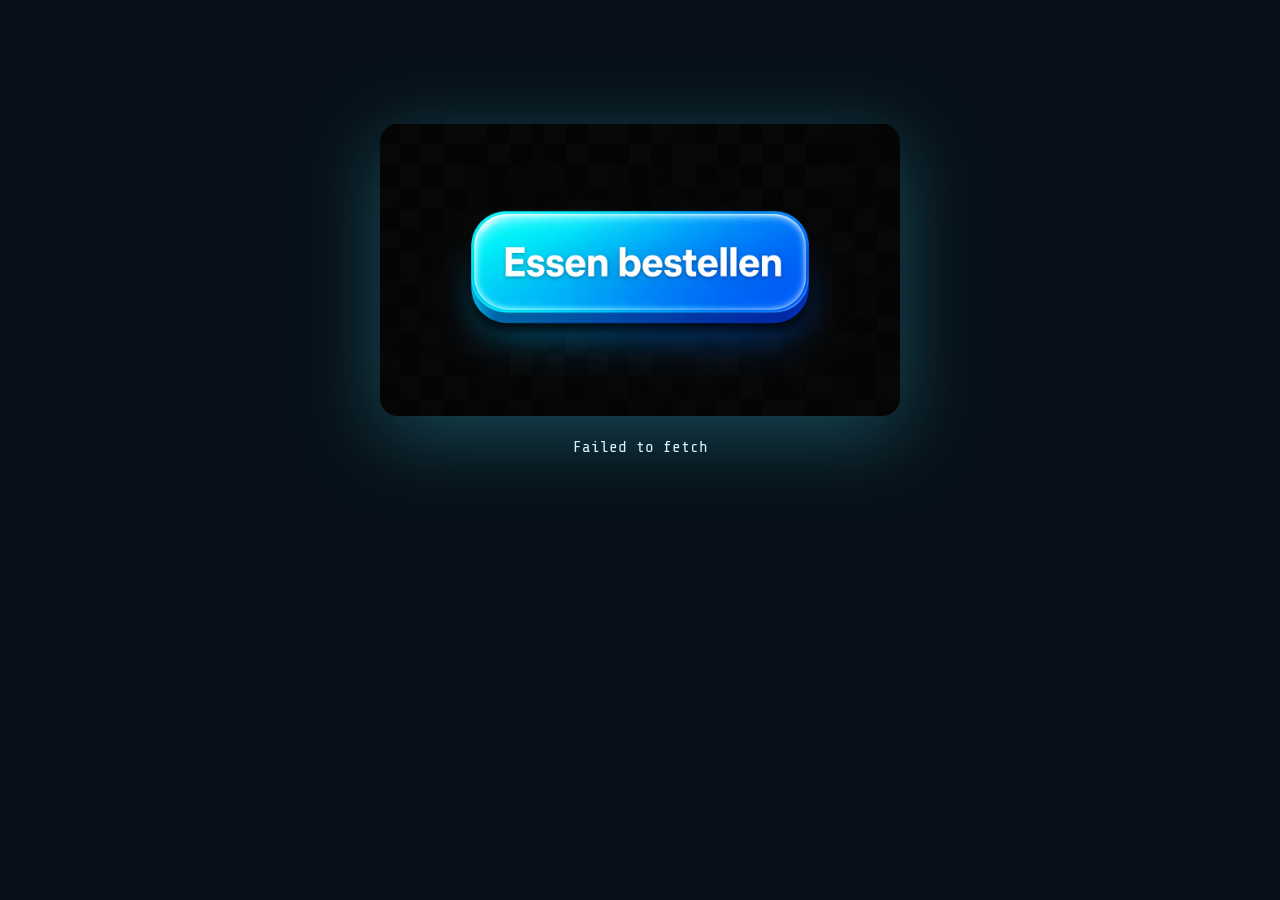
<file: index.html>
<!DOCTYPE html>
<html lang="de">
<head>
  <meta charset="UTF-8" />
  <meta name="viewport" content="width=device-width, initial-scale=1" />
  <meta http-equiv="Cache-Control" content="no-cache, no-store, must-revalidate" />
  <meta http-equiv="Pragma" content="no-cache" />
  <title>Essen bestellen</title>
  <meta name="description" content="Essen bestellen" />
  <meta property="og:type" content="website" />
  <meta property="og:title" content="Essen bestellen" />
  <meta property="og:description" content="Tippen und bestellen" />
  <meta property="og:url" content="https://acid31-31.github.io/Donnerstag_Essen/" />
  <meta property="og:image" content="https://acid31-31.github.io/Donnerstag_Essen/essen-bestellen-button.jpg" />
  <meta property="og:image:width" content="1280" />
  <meta property="og:image:height" content="720" />
  <meta name="twitter:card" content="summary_large_image" />
  <meta name="twitter:title" content="Essen bestellen" />
  <meta name="twitter:image" content="https://acid31-31.github.io/Donnerstag_Essen/essen-bestellen-button.jpg" />
  <link rel="preconnect" href="https://fonts.googleapis.com" />
  <link rel="preconnect" href="https://fonts.gstatic.com" crossorigin />
  <link href="https://fonts.googleapis.com/css2?family=Michroma&family=Share+Tech+Mono&display=swap" rel="stylesheet" />
  <link rel="stylesheet" href="css/alien-hud.css?v=1" />
  <style>
    .gate {
      min-height: 70vh;
      display: grid;
      place-items: center;
      text-align: center;
    }
    .gate a.cta {
      display: block;
      max-width: min(520px, 92vw);
      border: 0;
      background: none;
      padding: 0;
      filter: drop-shadow(0 18px 40px rgba(60, 231, 255, 0.28));
      transition: transform 0.18s ease;
    }
    .gate a.cta:active { transform: scale(0.98); }
    .gate img {
      width: 100%;
      height: auto;
      border-radius: 18px;
    }
    .gate .hint { margin-top: 18px; }
  </style>
</head>
<body>
  <main class="shell gate">
    <div>
      <a class="cta" id="cta" href="#">
        <img src="essen-bestellen-button.jpg" alt="Essen bestellen" />
      </a>
      <p class="hint" id="status">Wird geladen…</p>
    </div>
  </main>
  <script type="module">
    import { startUrl, setStatus, siteBase } from "./js/shared.js?v=matrix14";
    import { getActiveRoundId } from "./js/store.js?v=matrix14";

    const status = document.getElementById("status");
    const cta = document.getElementById("cta");
    // Feste Bestell-URL – die Seite selbst holt immer die aktuelle Runde
    const orderPage = `${siteBase()}bestellen.html`;

    getActiveRoundId()
      .then((id) => {
        if (id) {
          cta.href = orderPage;
          status.textContent = "Tippen zum Bestellen";
          location.replace(orderPage);
          return;
        }
        cta.href = startUrl();
        status.innerHTML = `Noch keine offene Bestellung.<br><a href="${startUrl()}">Als Gastgeber starten</a>`;
      })
      .catch((error) => setStatus(status, error.message, true));
  </script>
</body>
</html>
</file>
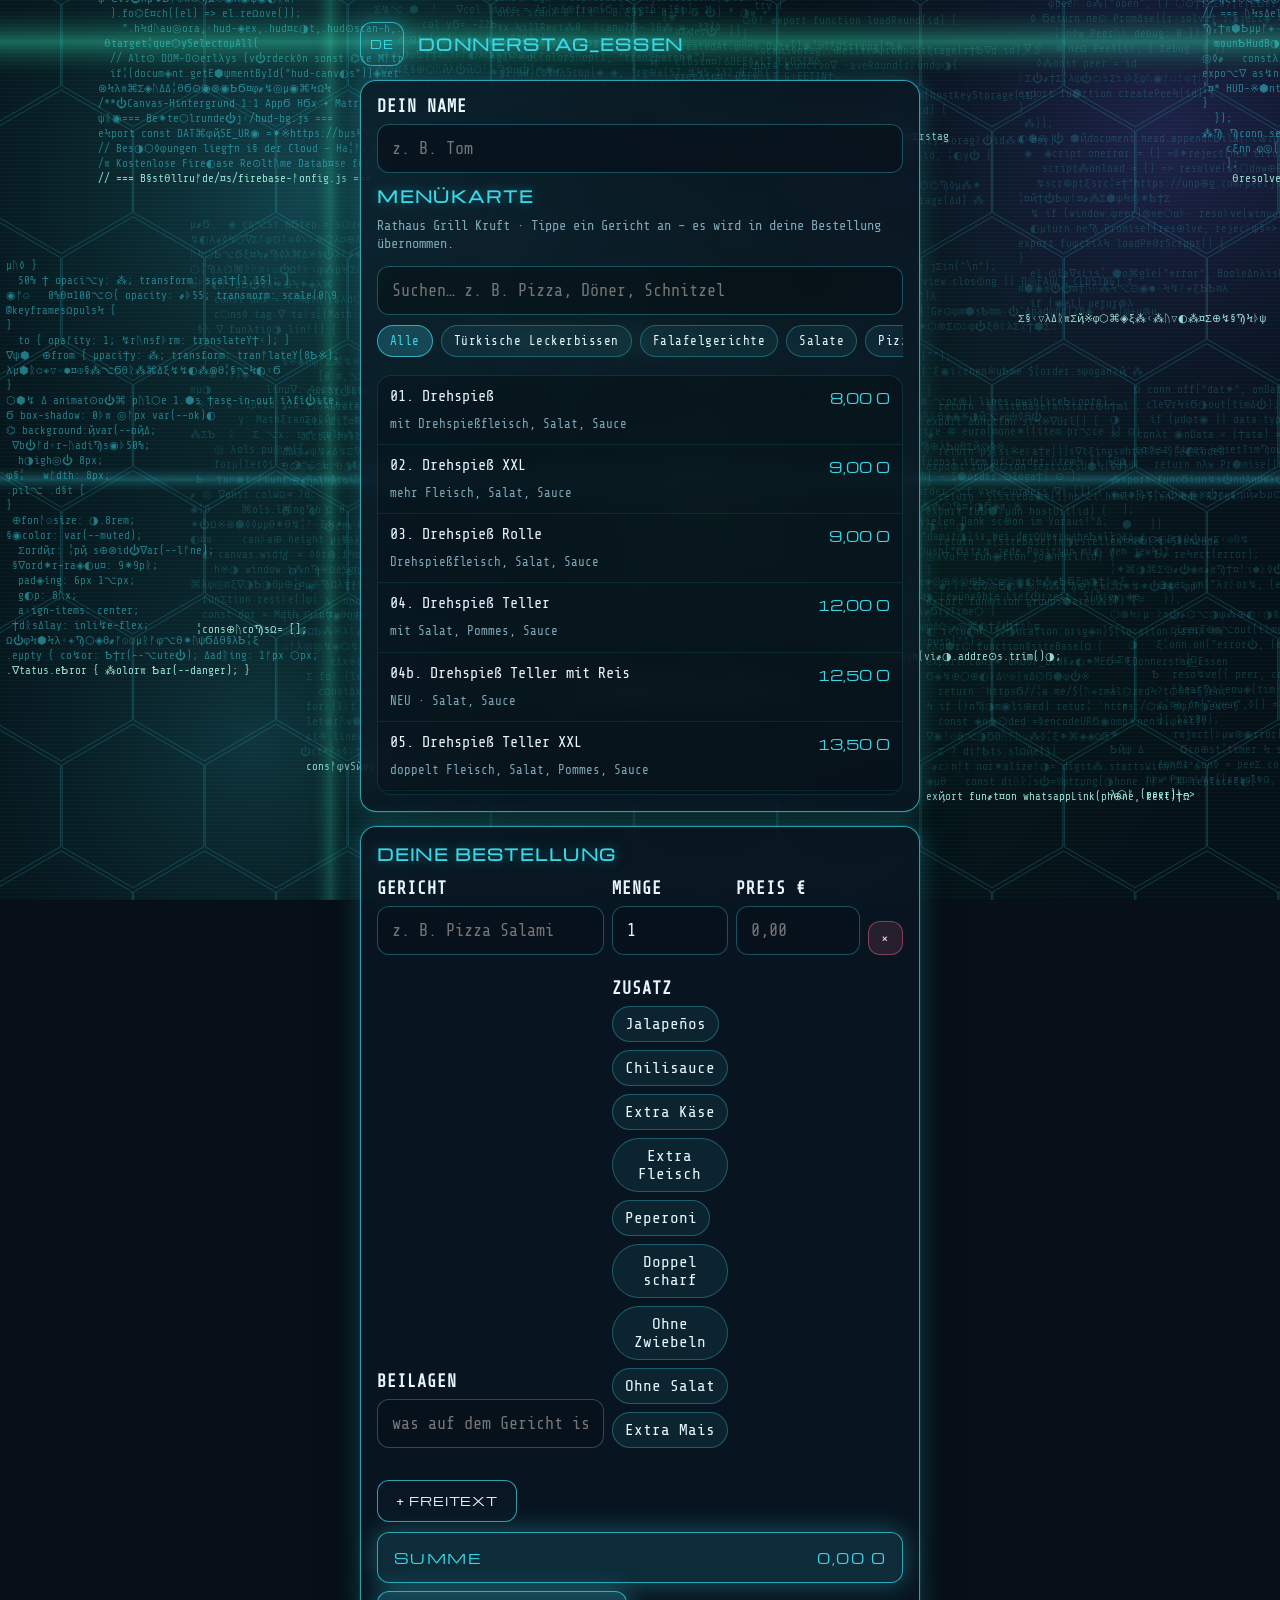
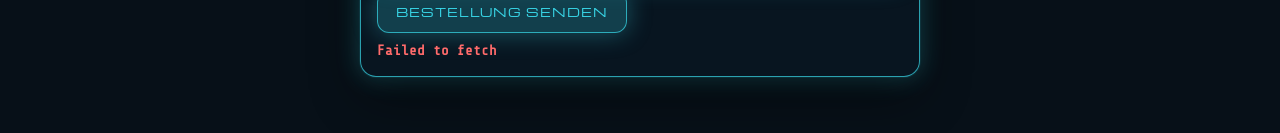
<file: bestellen.html>
<!DOCTYPE html>
<html lang="de">
<head>
  <meta charset="UTF-8" />
  <meta name="viewport" content="width=device-width, initial-scale=1" />
  <meta http-equiv="Cache-Control" content="no-cache, no-store, must-revalidate" />
  <meta http-equiv="Pragma" content="no-cache" />
  <meta http-equiv="Expires" content="0" />
  <title>Bestellen · Donnerstag_Essen</title>
  <link rel="preconnect" href="https://fonts.googleapis.com" />
  <link rel="preconnect" href="https://fonts.gstatic.com" crossorigin />
  <link href="https://fonts.googleapis.com/css2?family=Michroma&family=Share+Tech+Mono&display=swap" rel="stylesheet" />
  <link rel="stylesheet" href="css/alien-hud.css?v=v20" />
  <style>
    .hud-aurora, .hud-hex, .hud-crt, .hud-scan-h, .hud-scan-h2, .hud-scan-v, .knx-stream { display: none !important; }
    #hud-canvas { z-index: 0 !important; }
    .shell { z-index: 2 !important; position: relative; max-width: 560px; }
    .order-simple .brand { margin-bottom: 14px; }
    .order-simple .brand h1 { font-size: clamp(0.75rem, 2.2vw, 0.95rem); }
    .order-simple .brand p { display: none; }
    .order-simple .live-pill { display: none; }
    .order-simple .panel { padding: 16px; }
    .order-simple .panel h2 {
      margin-bottom: 10px;
      font-size: 0.95rem;
      letter-spacing: 0.12em;
    }
    .order-simple .hint { display: none; }
    .order-simple label {
      font-size: 1.05rem;
      letter-spacing: 0.06em;
      color: var(--text);
      margin-bottom: 8px;
      font-weight: 600;
    }
    .order-simple input {
      font-size: 1.05rem;
      padding: 14px 14px;
    }
    .order-simple .row {
      grid-template-columns: 1fr 0.45fr 0.55fr auto;
      gap: 8px;
      margin-bottom: 10px;
      padding-bottom: 10px;
      border-bottom: 1px solid rgba(57, 215, 232, 0.12);
    }
    .order-simple .row:last-child { border-bottom: 0; }
    .order-simple .field { margin-bottom: 12px; }
    .order-simple .field.span-all { margin-top: 4px; }
    .order-simple .total-bar { margin-top: 10px; font-size: 0.9rem; }
    .status.error { color: #ff6b6b; font-weight: 600; }

    .menu-note {
      display: block !important;
      margin: 0 0 12px;
      color: var(--muted);
      font-size: 0.85rem;
      line-height: 1.35;
    }
    .menu-search {
      width: 100%;
      margin-bottom: 10px;
      border: 1px solid var(--line);
      border-radius: 12px;
      background: rgba(0, 0, 0, 0.28);
      color: var(--text);
      padding: 12px 14px;
      font: inherit;
    }
    .menu-cats {
      display: flex;
      gap: 8px;
      overflow-x: auto;
      padding-bottom: 8px;
      margin-bottom: 10px;
      -webkit-overflow-scrolling: touch;
    }
    .menu-cat {
      flex: 0 0 auto;
      border: 1px solid var(--line);
      background: rgba(57, 215, 232, 0.08);
      color: var(--text);
      border-radius: 999px;
      padding: 8px 12px;
      font-size: 0.78rem;
      letter-spacing: 0.04em;
      cursor: pointer;
    }
    .menu-cat.active {
      background: rgba(57, 215, 232, 0.22);
      border-color: var(--line-strong);
      color: var(--accent);
    }
    .menu-list {
      max-height: min(52vh, 420px);
      overflow: auto;
      border: 1px solid rgba(57, 215, 232, 0.14);
      border-radius: 14px;
      background: rgba(0, 0, 0, 0.2);
    }
    .menu-item {
      width: 100%;
      display: grid;
      grid-template-columns: 1fr auto;
      gap: 8px 12px;
      text-align: left;
      border: 0;
      border-bottom: 1px solid rgba(57, 215, 232, 0.1);
      background: transparent;
      color: inherit;
      padding: 12px 12px;
      cursor: pointer;
      font: inherit;
    }
    .menu-item:last-child { border-bottom: 0; }
    .menu-item:active { background: rgba(57, 215, 232, 0.12); }
    .menu-item .title {
      font-size: 0.95rem;
      color: var(--text);
    }
    .menu-item .desc {
      grid-column: 1 / -1;
      font-size: 0.78rem;
      color: var(--muted);
      line-height: 1.3;
    }
    .menu-item .price {
      font-family: var(--font-display);
      color: var(--accent);
      font-size: 0.85rem;
      white-space: nowrap;
    }
    .menu-empty {
      padding: 18px 12px;
      color: var(--muted);
      font-size: 0.9rem;
    }
    .toast-add {
      position: fixed;
      left: 50%;
      bottom: 24px;
      transform: translateX(-50%);
      z-index: 20;
      background: rgba(11, 24, 36, 0.95);
      border: 1px solid var(--line-strong);
      color: var(--accent);
      padding: 10px 14px;
      border-radius: 999px;
      font-size: 0.85rem;
      pointer-events: none;
      opacity: 0;
      transition: opacity 0.2s ease;
    }
    .toast-add.show { opacity: 1; }

    .chip-row {
      display: flex;
      flex-wrap: wrap;
      gap: 8px;
      margin-top: 4px;
    }
    .chip {
      border: 1px solid var(--line);
      background: rgba(57, 215, 232, 0.08);
      color: var(--text);
      border-radius: 999px;
      padding: 8px 12px;
      font-size: 0.8rem;
      cursor: pointer;
      font: inherit;
    }
    .chip.on {
      background: rgba(57, 215, 232, 0.24);
      border-color: var(--line-strong);
      color: var(--accent);
    }
    .sauce-grid {
      display: grid;
      grid-template-columns: 1fr 1fr;
      gap: 8px;
    }
    .sauce-grid select {
      width: 100%;
      border: 1px solid var(--line);
      border-radius: 12px;
      background: rgba(0, 0, 0, 0.28);
      color: var(--text);
      padding: 12px 12px;
      font: inherit;
      font-size: 0.95rem;
    }
    .doner-box {
      display: none;
      margin-top: 4px;
      padding: 10px 12px;
      border: 1px solid rgba(57, 215, 232, 0.18);
      border-radius: 12px;
      background: rgba(57, 215, 232, 0.06);
    }
    .doner-box.show { display: block; }
    .doner-box .sub {
      margin: 0 0 8px;
      color: var(--muted);
      font-size: 0.78rem;
      line-height: 1.3;
    }
  </style>
  <script>
    (function () {
      var DB = "https://bestellrunde-default-rtdb.firebaseio.com";
      var params = new URLSearchParams(location.search);
      var current = params.get("r") || "";
      fetch(DB + "/rounds/_active.json", { cache: "no-store" })
        .then(function (r) { return r.json(); })
        .then(function (data) {
          var active = data && data.id ? String(data.id) : "";
          if (!active) return;
          if (current !== active || params.get("v") !== "20") {
            location.replace(
              location.pathname + "?r=" + encodeURIComponent(active) + "&v=20"
            );
          }
        })
        .catch(function () {});
    })();
  </script>
</head>
<body>
  <main class="shell order-simple">
    <div class="brand">
      <div>
        <div class="brand-mark">DE</div>
        <div>
          <h1 id="heading">DONNERSTAG_ESSEN</h1>
          <p></p>
        </div>
      </div>
      <div class="live-pill">LIVE</div>
    </div>

    <section class="panel">
      <div class="field">
        <label for="slogan">Dein Name</label>
        <input id="slogan" name="besteller_name" maxlength="60" placeholder="z. B. Tom" autocomplete="off" autocapitalize="words" />
      </div>

      <h2>Menükarte</h2>
      <p class="menu-note" id="menuNote">Rathaus Grill Kruft – Gericht antippen, dann senden.</p>
      <input class="menu-search" id="menuSearch" type="search" placeholder="Suchen… z. B. Pizza, Döner, Schnitzel" autocomplete="off" />
      <div class="menu-cats" id="menuCats"></div>
      <div class="menu-list" id="menuList"><div class="menu-empty">Menü wird geladen…</div></div>
    </section>

    <section class="panel" style="margin-top:14px">
      <h2>Deine Bestellung</h2>
      <div id="items"></div>
      <div class="actions">
        <button class="btn btn-ghost" id="addItem" type="button">+ Freitext</button>
      </div>
      <div class="total-bar"><span>Summe</span><span id="subtotal">0,00 €</span></div>
      <div class="actions">
        <button class="btn btn-primary" id="send" type="button">Bestellung senden</button>
      </div>
      <div class="status" id="status"></div>
    </section>

    <section class="panel" id="done" hidden style="margin-top:14px">
      <h2>Gesendet</h2>
      <p class="hint" style="display:block">Gesendet. Die Bestellung erscheint nur in der App beim Gastgeber – hier gibt es keine Liste.</p>
      <div class="actions">
        <button class="btn btn-ghost" id="again" type="button">Noch etwas bestellen</button>
      </div>
    </section>
  </main>
  <div class="toast-add" id="toastAdd">Hinzugefügt</div>

  <script type="module">
    import { euro, money, setStatus } from "./js/shared.v15.js";
    import { getRound, addOrder, getActiveRoundId } from "./js/store.v15.js";
    import { mountHudBackground } from "./js/hud-bg.v15.js";

    mountHudBackground();

    const status = document.getElementById("status");
    const itemsBox = document.getElementById("items");
    const menuCats = document.getElementById("menuCats");
    const menuList = document.getElementById("menuList");
    const menuSearch = document.getElementById("menuSearch");
    const toastAdd = document.getElementById("toastAdd");
    let id = "";
    let menuData = null;
    let activeCat = "all";

    async function resolveRoundId() {
      const active = await getActiveRoundId();
      if (!active) throw new Error("Keine offene Bestellrunde");
      id = active;
      const next = `${location.pathname}?r=${encodeURIComponent(id)}&v=20`;
      if (location.pathname + location.search !== next) {
        history.replaceState(null, "", next);
      }
      return id;
    }

    const EXTRAS = [
      "Jalapeños",
      "Chilisauce",
      "Extra Käse",
      "Extra Fleisch",
      "Peperoni",
      "Doppel scharf",
      "Ohne Zwiebeln",
      "Ohne Salat",
      "Extra Mais"
    ];
    const SAUCES = [
      "Knoblauchsauce",
      "Kräutersauce",
      "Scharfe Sauce",
      "Cocktail-Sauce",
      "Tzatziki",
      "Joghurtsauce",
      "Ohne Sauce"
    ];
    const MEATS = ["Gemischt", "Hähnchen", "Kalb"];

    function donerText(row) {
      const dish = row.querySelector(".dish")?.value || "";
      const beilagen = row.querySelector(".beilagen")?.value || "";
      return `${dish} ${beilagen}`.toLowerCase();
    }

    function isDonerDish(rowOrName) {
      const n = (typeof rowOrName === "string"
        ? rowOrName
        : donerText(rowOrName)
      ).toLowerCase();
      if (!n.trim()) return false;
      return /döner|doner|drehspieß|drehspiess|kebab|kebap|giro|dönerfleisch|haehnchendreh|hähnchendreh|hähnchendöner|adana/.test(n);
    }

    function sauceOptions(selected) {
      return SAUCES.map((s) =>
        `<option value="${s}"${s === selected ? " selected" : ""}>${s}</option>`
      ).join("");
    }

    function buildExtras(selected = []) {
      return EXTRAS.map((extra) => {
        const on = selected.includes(extra) ? " on" : "";
        return `<button type="button" class="chip${on}" data-extra="${extra}">${extra}</button>`;
      }).join("");
    }

    function buildMeats(selected = "Gemischt") {
      return MEATS.map((meat) => {
        const on = meat === selected ? " on" : "";
        return `<button type="button" class="chip meat-chip${on}" data-meat="${meat}">${meat}</button>`;
      }).join("");
    }

    function composeNote(row) {
      const parts = [];
      const beilagen = row.querySelector(".beilagen").value.trim();
      if (beilagen) parts.push(`Beilagen: ${beilagen}`);
      const extras = [...row.querySelectorAll(".extras .chip.on")].map((el) => el.dataset.extra);
      if (extras.length) parts.push(`Zusatz: ${extras.join(", ")}`);
      if (isDonerDish(row) && row.querySelector(".doner-box").classList.contains("show")) {
        const meat = row.querySelector(".meat-chip.on")?.dataset.meat || "Gemischt";
        parts.push(`Fleisch: ${meat}`);
        const top = row.querySelector(".sauce-top").value;
        const bottom = row.querySelector(".sauce-bottom").value;
        if (top) parts.push(`Sauce oben: ${top}`);
        if (bottom) parts.push(`Sauce unten: ${bottom}`);
        if (top && bottom && top !== "Ohne Sauce" && bottom !== "Ohne Sauce") {
          parts.push("Döner voll mit Sauce (oben + unten)");
        }
      }
      return parts.join(" · ");
    }

    function syncDonerBox(row) {
      const box = row.querySelector(".doner-box");
      if (isDonerDish(row)) box.classList.add("show");
      else box.classList.remove("show");
    }

    function itemRow(preset = null) {
      const wrap = document.createElement("div");
      wrap.className = "row item-row";
      wrap.innerHTML = `
        <div class="field span-all">
          <label>Gericht</label>
          <input class="dish" name="dish_name" maxlength="80" placeholder="z. B. Pizza Salami" autocomplete="off" />
        </div>
        <div class="field">
          <label>Menge</label>
          <input class="qty" name="dish_qty" type="number" min="1" max="99" value="1" autocomplete="off" />
        </div>
        <div class="field">
          <label>Preis €</label>
          <input class="price" name="dish_price" type="number" min="0" step="0.1" placeholder="0,00" autocomplete="off" />
        </div>
        <div class="field">
          <label>&nbsp;</label>
          <button class="btn btn-danger btn-small remove" type="button">×</button>
        </div>
        <div class="field span-all">
          <label>Beilagen</label>
          <input class="beilagen" name="dish_beilagen" maxlength="200" placeholder="was auf dem Gericht ist" autocomplete="off" />
        </div>
        <div class="field span-all">
          <label>Zusatz</label>
          <div class="chip-row extras">${buildExtras()}</div>
        </div>
        <div class="field span-all doner-box">
          <p class="sub">Döner-Gericht: Fleisch wählen, Sauce oben und unten – damit alles voll mit Sauce ist.</p>
          <label>Fleisch</label>
          <div class="chip-row meats">${buildMeats("Gemischt")}</div>
          <div class="sauce-grid" style="margin-top:10px">
            <div>
              <label>Sauce oben</label>
              <select class="sauce-top">${sauceOptions("Knoblauchsauce")}</select>
            </div>
            <div>
              <label>Sauce unten</label>
              <select class="sauce-bottom">${sauceOptions("Kräutersauce")}</select>
            </div>
          </div>
        </div>
      `;
      wrap.querySelector(".remove").addEventListener("click", () => {
        if (itemsBox.querySelectorAll(".item-row").length <= 1) {
          wrap.querySelector(".dish").value = "";
          wrap.querySelector(".qty").value = "1";
          wrap.querySelector(".price").value = "";
          wrap.querySelector(".beilagen").value = "";
          wrap.querySelectorAll(".extras .chip.on").forEach((el) => el.classList.remove("on"));
          wrap.querySelectorAll(".meat-chip").forEach((el) => {
            el.classList.toggle("on", el.dataset.meat === "Gemischt");
          });
          syncDonerBox(wrap);
        } else {
          wrap.remove();
        }
        updateSubtotal();
      });
      wrap.querySelector(".dish").addEventListener("input", () => syncDonerBox(wrap));
      wrap.querySelector(".beilagen").addEventListener("input", () => syncDonerBox(wrap));
      wrap.querySelectorAll(".extras .chip").forEach((chip) => {
        chip.addEventListener("click", () => chip.classList.toggle("on"));
      });
      wrap.querySelectorAll(".meat-chip").forEach((chip) => {
        chip.addEventListener("click", () => {
          wrap.querySelectorAll(".meat-chip").forEach((el) => el.classList.remove("on"));
          chip.classList.add("on");
        });
      });
      wrap.querySelectorAll("input, select").forEach((input) => {
        input.addEventListener("input", updateSubtotal);
        input.addEventListener("change", updateSubtotal);
      });
      if (preset) {
        wrap.querySelector(".dish").value = preset.name || "";
        wrap.querySelector(".price").value = preset.price != null ? String(preset.price) : "";
        wrap.querySelector(".beilagen").value = preset.note || preset.beilagen || "";
        wrap.querySelector(".qty").value = String(preset.qty || 1);
        syncDonerBox(wrap);
      }
      return wrap;
    }

    function readItems() {
      return [...itemsBox.querySelectorAll(".item-row")].map((row) => ({
        name: row.querySelector(".dish").value.trim(),
        qty: Number(row.querySelector(".qty").value || 1),
        price: money(row.querySelector(".price").value || 0),
        note: composeNote(row)
      })).filter((item) => item.name);
    }

    function updateSubtotal() {
      const sum = readItems().reduce((acc, item) => acc + item.qty * item.price, 0);
      document.getElementById("subtotal").textContent = euro(sum);
    }

    function showToast(text) {
      toastAdd.textContent = text;
      toastAdd.classList.add("show");
      clearTimeout(showToast._t);
      showToast._t = setTimeout(() => toastAdd.classList.remove("show"), 1400);
    }

    function addFromMenu(item) {
      const label = item.nr ? `${item.nr}. ${item.name}` : item.name;
      const emptyRows = [...itemsBox.querySelectorAll(".item-row")].filter((row) => {
        return !row.querySelector(".dish").value.trim();
      });
      const row = emptyRows[0] || itemRow();
      if (!emptyRows[0]) itemsBox.appendChild(row);
      row.querySelector(".dish").value = label;
      row.querySelector(".price").value = String(item.price ?? "");
      row.querySelector(".beilagen").value = item.desc || "";
      row.querySelector(".qty").value = "1";
      row.querySelectorAll(".extras .chip.on").forEach((el) => el.classList.remove("on"));
      row.querySelectorAll(".meat-chip").forEach((el) => {
        el.classList.toggle("on", el.dataset.meat === "Gemischt");
      });
      syncDonerBox(row);
      updateSubtotal();
      showToast(`+ ${label}`);
      document.getElementById("send").scrollIntoView({ behavior: "smooth", block: "nearest" });
    }

    function allItems() {
      if (!menuData) return [];
      return menuData.categories.flatMap((cat) =>
        (cat.items || []).map((item) => ({ ...item, category: cat.title, catId: cat.id }))
      );
    }

    function renderCats() {
      if (!menuData) return;
      menuCats.innerHTML = "";
      const cats = [{ id: "all", title: "Alle" }, ...menuData.categories];
      for (const cat of cats) {
        const btn = document.createElement("button");
        btn.type = "button";
        btn.className = "menu-cat" + (activeCat === cat.id ? " active" : "");
        btn.textContent = cat.title;
        btn.addEventListener("click", () => {
          activeCat = cat.id;
          renderCats();
          renderMenu();
        });
        menuCats.appendChild(btn);
      }
    }

    function renderMenu() {
      if (!menuData) return;
      const q = menuSearch.value.trim().toLowerCase();
      let items = allItems();
      if (activeCat !== "all") items = items.filter((item) => item.catId === activeCat);
      if (q) {
        items = items.filter((item) => {
          const hay = `${item.nr || ""} ${item.name} ${item.desc || ""} ${item.category}`.toLowerCase();
          return hay.includes(q);
        });
      }
      if (!items.length) {
        menuList.innerHTML = `<div class="menu-empty">Kein Treffer.</div>`;
        return;
      }
      menuList.innerHTML = "";
      for (const item of items) {
        const btn = document.createElement("button");
        btn.type = "button";
        btn.className = "menu-item";
        btn.innerHTML = `
          <span class="title">${item.nr ? item.nr + ". " : ""}${item.name}</span>
          <span class="price">${euro(item.price)}</span>
          ${item.desc ? `<span class="desc">${item.desc}</span>` : ""}
        `;
        btn.addEventListener("click", () => addFromMenu(item));
        menuList.appendChild(btn);
      }
    }

    async function loadMenu() {
      try {
        const res = await fetch("./js/menu-rathaus.json?v=20", { cache: "no-store" });
        if (!res.ok) throw new Error("Menü nicht ladbar");
        menuData = await res.json();
        document.getElementById("menuNote").textContent =
          `${menuData.restaurant} · ${menuData.note || "Gericht antippen zum Bestellen."}`;
        renderCats();
        renderMenu();
      } catch (error) {
        menuList.innerHTML = `<div class="menu-empty">${error.message || "Menü fehlt"}</div>`;
      }
    }

    menuSearch.addEventListener("input", renderMenu);

    document.getElementById("addItem").addEventListener("click", () => {
      itemsBox.appendChild(itemRow());
      updateSubtotal();
    });

    document.getElementById("again").addEventListener("click", () => {
      document.getElementById("done").hidden = true;
      document.getElementById("slogan").value = "";
      itemsBox.innerHTML = "";
      itemsBox.appendChild(itemRow());
      updateSubtotal();
      setStatus(status, "");
    });

    document.getElementById("send").addEventListener("click", async () => {
      try {
        id = await resolveRoundId();
        const slogan = document.getElementById("slogan").value.trim();
        const items = readItems();
        if (!slogan) throw new Error("Bitte deinen Namen eintragen");
        if (!items.length) throw new Error("Mindestens ein Gericht eintragen");
        setStatus(status, "Wird gespeichert…");
        await addOrder(id, { slogan, items });
        document.getElementById("done").hidden = false;
        setStatus(status, "Gespeichert in der aktuellen Runde.");
      } catch (error) {
        setStatus(status, error.message || "Senden fehlgeschlagen", true);
      }
    });

    itemsBox.appendChild(itemRow());
    updateSubtotal();
    loadMenu();

    resolveRoundId()
      .then((roundId) => getRound(roundId))
      .then((round) => {
        document.getElementById("heading").textContent = (round.title || "DONNERSTAG_ESSEN").toUpperCase();
        setStatus(status, "");
      })
      .catch((error) => setStatus(status, error.message, true));
  </script>
</body>
</html>
</file>
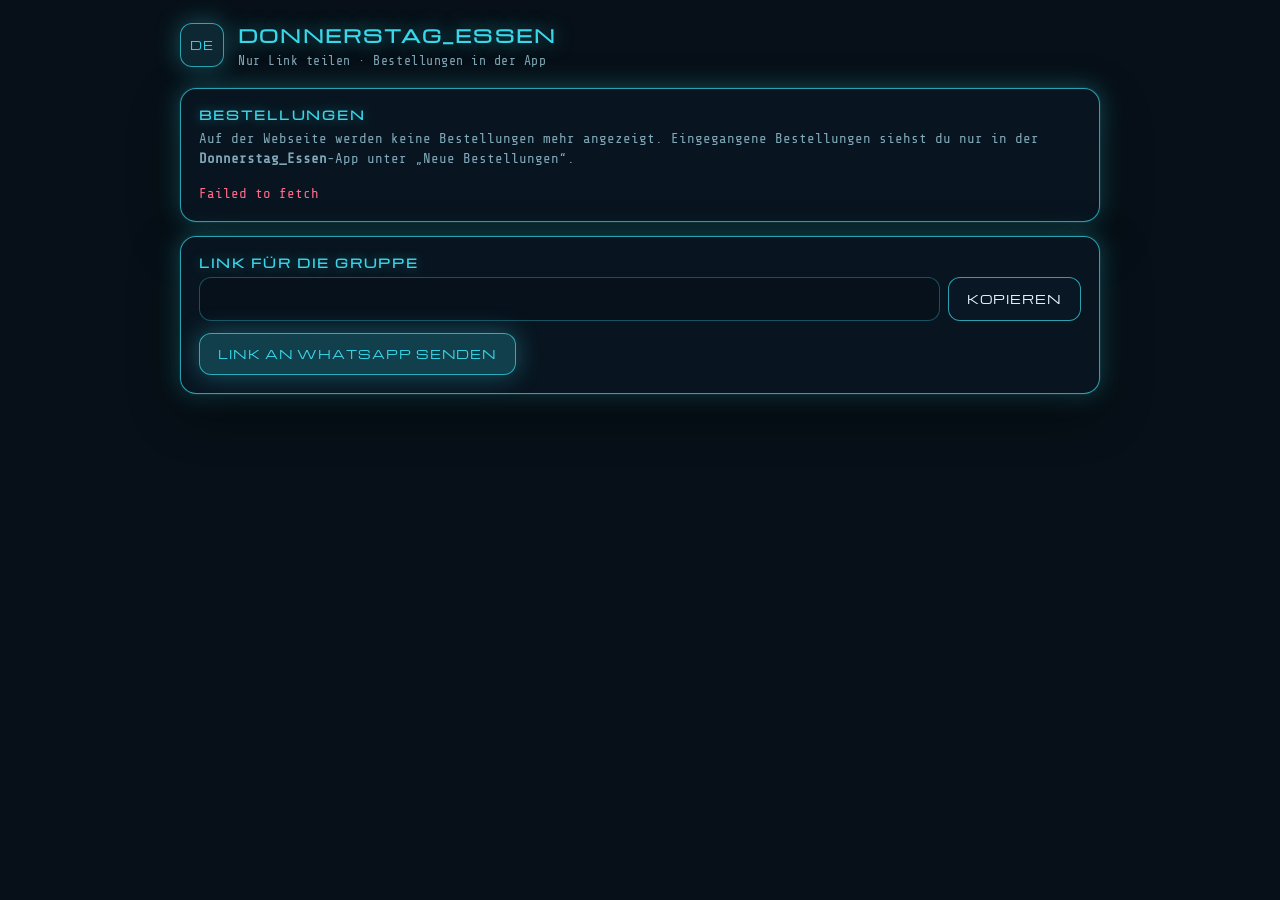
<file: host.html>
<!DOCTYPE html>
<html lang="de">
<head>
  <meta charset="UTF-8" />
  <meta name="viewport" content="width=device-width, initial-scale=1" />
  <meta http-equiv="Cache-Control" content="no-cache, no-store, must-revalidate" />
  <meta http-equiv="Pragma" content="no-cache" />
  <title>Gastgeber · Donnerstag_Essen</title>
  <link rel="preconnect" href="https://fonts.googleapis.com" />
  <link rel="preconnect" href="https://fonts.gstatic.com" crossorigin />
  <link href="https://fonts.googleapis.com/css2?family=Michroma&family=Share+Tech+Mono&display=swap" rel="stylesheet" />
  <link rel="stylesheet" href="css/alien-hud.css?v=matrix12" />
</head>
<body>
  <main class="shell">
    <div class="brand">
      <div>
        <div class="brand-mark">DE</div>
        <div>
          <h1 id="heading">DONNERSTAG_ESSEN</h1>
          <p>Nur Link teilen · Bestellungen in der App</p>
        </div>
      </div>
    </div>

    <section class="panel">
      <h2>Bestellungen</h2>
      <p class="hint" style="display:block">
        Auf der Webseite werden keine Bestellungen mehr angezeigt.
        Eingegangene Bestellungen siehst du nur in der <strong>Donnerstag_Essen</strong>-App
        unter „Neue Bestellungen“.
      </p>
      <div class="status" id="status"></div>
    </section>

    <section class="panel">
      <h2>Link für die Gruppe</h2>
      <div class="share-box">
        <input id="shareLink" readonly value="" />
        <button class="btn btn-ghost" id="copyLink" type="button">Kopieren</button>
      </div>
      <div class="actions" style="margin-top:12px">
        <button class="btn btn-primary" id="shareWhatsApp" type="button">Link an WhatsApp senden</button>
      </div>
    </section>
  </main>
  <script type="module">
    import { joinUrl, setStatus } from "./js/shared.js?v=matrix12";
    import { getRound, getActiveRoundId, setActiveRound } from "./js/store.js?v=matrix12";

    const params = new URLSearchParams(location.search);
    const status = document.getElementById("status");
    let id = params.get("r") || "";

    async function resolveId() {
      if (id) return id;
      id = await getActiveRoundId();
      if (!id) throw new Error("Keine offene Runde");
      return id;
    }

    resolveId()
      .then(async (roundId) => {
        await setActiveRound(roundId).catch(() => null);
        const round = await getRound(roundId);
        document.getElementById("heading").textContent =
          (round.title || "DONNERSTAG_ESSEN").toUpperCase();
        const link = joinUrl(roundId);
        document.getElementById("shareLink").value = link;
        setStatus(status, "Runde aktiv. Bestellungen nur in der App sichtbar.");
      })
      .catch((error) => setStatus(status, error.message, true));

    document.getElementById("copyLink").addEventListener("click", async () => {
      const link = document.getElementById("shareLink").value;
      try {
        await navigator.clipboard.writeText(link);
        setStatus(status, "Link kopiert.");
      } catch {
        document.getElementById("shareLink").select();
        setStatus(status, "Link markiert – bitte kopieren.", true);
      }
    });

    document.getElementById("shareWhatsApp").addEventListener("click", () => {
      const link = document.getElementById("shareLink").value;
      if (!link) return;
      location.href = `https://wa.me/?text=${encodeURIComponent(link)}`;
    });
  </script>
</body>
</html>
</file>
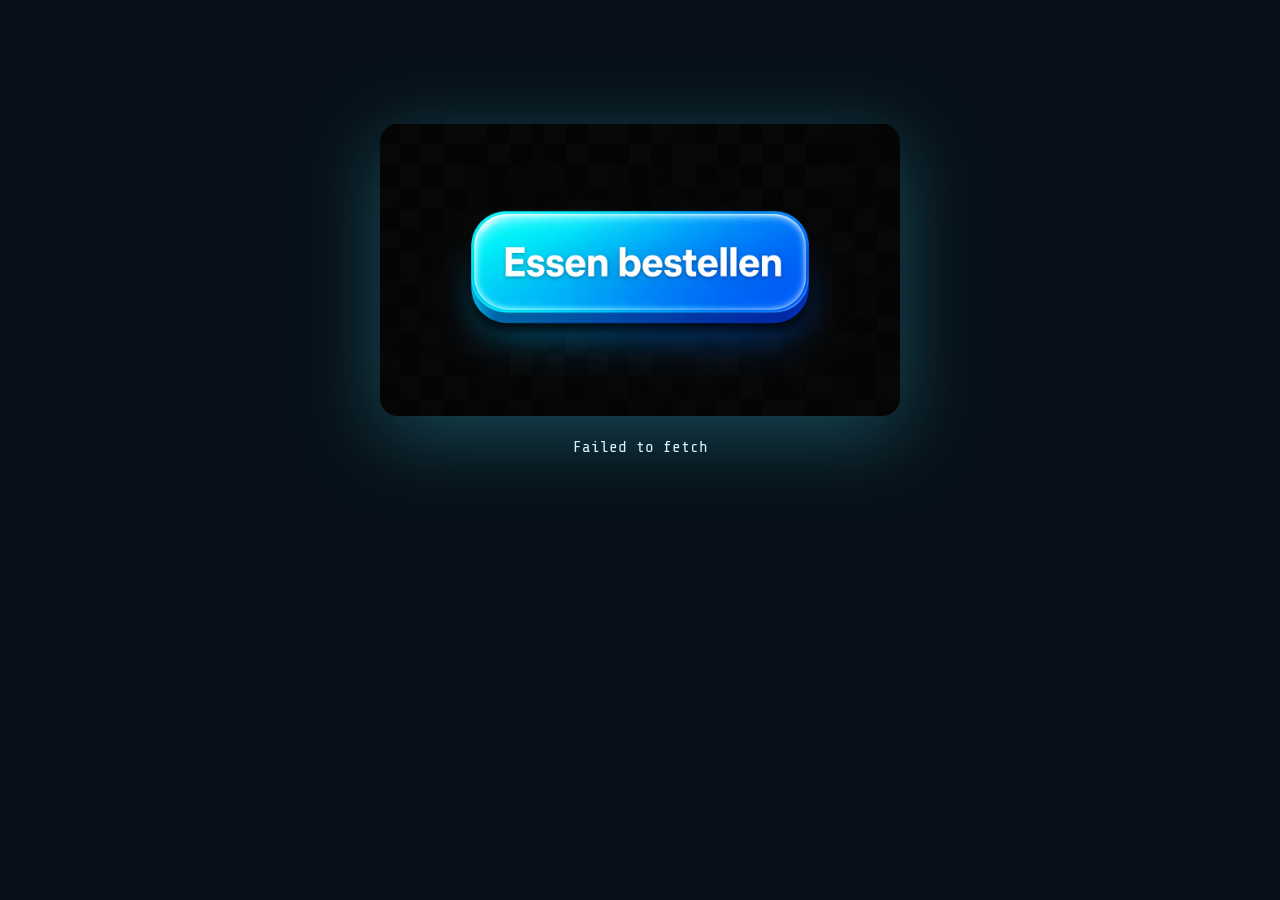
<file: settings.html>
<!DOCTYPE html>
<html lang="de">
<head>
  <meta charset="UTF-8" />
  <meta name="viewport" content="width=device-width, initial-scale=1" />
  <meta http-equiv="Cache-Control" content="no-cache, no-store, must-revalidate" />
  <meta http-equiv="Pragma" content="no-cache" />
  <title>Einstellungen · Mittag am Donnerstag</title>
  <link rel="preconnect" href="https://fonts.googleapis.com" />
  <link rel="preconnect" href="https://fonts.gstatic.com" crossorigin />
  <link href="https://fonts.googleapis.com/css2?family=Michroma&family=Share+Tech+Mono&display=swap" rel="stylesheet" />
  <link rel="stylesheet" href="css/alien-hud.css?v=1" />
</head>
<body>
  <main class="shell">
    <div class="brand">
      <div>
        <div class="brand-mark">DE</div>
        <div>
          <h1>EINSTELLUNGEN</h1>
          <p>Lieferung und WhatsApp-Text</p>
        </div>
      </div>
      <div class="live-pill">CFG</div>
    </div>

    <section class="panel">
      <div class="actions" style="margin-top:0;margin-bottom:16px">
        <a class="btn btn-ghost" id="back" href="#">Zurück zur Runde</a>
      </div>

      <div class="field">
        <label for="title">Name der Runde</label>
        <input id="title" maxlength="80" />
      </div>
      <div class="field">
        <label for="deliveryType">Lieferart</label>
        <input id="deliveryType" maxlength="80" value="Lieferung" />
      </div>
      <div class="field">
        <label for="deliveryTime">Lieferzeit</label>
        <input id="deliveryTime" maxlength="120" value="SPÄTESTENS um 12:30 Uhr" />
      </div>
      <div class="field">
        <label for="address">Lieferadresse</label>
        <textarea id="address">Firma HERKO Metalltechnik
Ludwig-Erhard-Straße 5
56637 Plaidt Tour 3.</textarea>
      </div>
      <div class="field">
        <label for="whatsapp">WhatsApp-Nummer Lieferant</label>
        <input id="whatsapp" maxlength="40" placeholder="z. B. 0151 12345678" />
      </div>
      <div class="field">
        <label for="greeting">Freundliche Ansprache</label>
        <textarea id="greeting"></textarea>
      </div>
      <div class="field">
        <label for="closing">Abschluss</label>
        <textarea id="closing"></textarea>
      </div>
      <div class="actions">
        <button class="btn btn-primary" id="saveSettings" type="button">Speichern</button>
      </div>
      <div class="status" id="status"></div>
    </section>
  </main>

  <script type="module">
    import { loadHostKey, hostUrl, setStatus } from "./js/shared.js";
    import { getRound, saveRoundCloud } from "./js/store.js";

    const params = new URLSearchParams(location.search);
    const id = params.get("r");
    const hostKey = loadHostKey(id || "");
    const status = document.getElementById("status");

    if (!id) location.href = "./";
    document.getElementById("back").href = hostUrl(id);

    if (!hostKey) {
      setStatus(status, "Einstellungen nur auf dem Handy, mit dem die Runde gestartet wurde.", true);
    }

    getRound(id).then((round) => {
      document.getElementById("title").value = round.title || "";
      document.getElementById("deliveryType").value = round.deliveryType || "Lieferung";
      document.getElementById("deliveryTime").value = round.deliveryTime || "SPÄTESTENS um 12:30 Uhr";
      document.getElementById("address").value = round.address ||
        "Firma HERKO Metalltechnik\nLudwig-Erhard-Straße 5\n56637 Plaidt Tour 3.";
      document.getElementById("whatsapp").value = round.whatsapp || "";
      document.getElementById("greeting").value = round.greeting || "";
      document.getElementById("closing").value = round.closing || "";
    }).catch((error) => setStatus(status, error.message, true));

    document.getElementById("saveSettings").addEventListener("click", async () => {
      try {
        if (!hostKey) throw new Error("Keine Berechtigung");
        const current = await getRound(id);
        current.title = document.getElementById("title").value.trim().slice(0, 80) || current.title;
        current.deliveryType = document.getElementById("deliveryType").value.trim().slice(0, 80) || "Lieferung";
        current.deliveryTime = document.getElementById("deliveryTime").value.trim().slice(0, 120) ||
          "SPÄTESTENS um 12:30 Uhr";
        current.address = document.getElementById("address").value.trim().slice(0, 400) ||
          "Firma HERKO Metalltechnik\nLudwig-Erhard-Straße 5\n56637 Plaidt Tour 3.";
        current.whatsapp = document.getElementById("whatsapp").value.trim().slice(0, 40);
        current.greeting = document.getElementById("greeting").value.trim().slice(0, 1200) || current.greeting;
        current.closing = document.getElementById("closing").value.trim().slice(0, 400) || current.closing;
        await saveRoundCloud(current);
        setStatus(status, "Gespeichert.");
      } catch (error) {
        setStatus(status, error.message, true);
      }
    });
  </script>
</body>
</html>
</file>
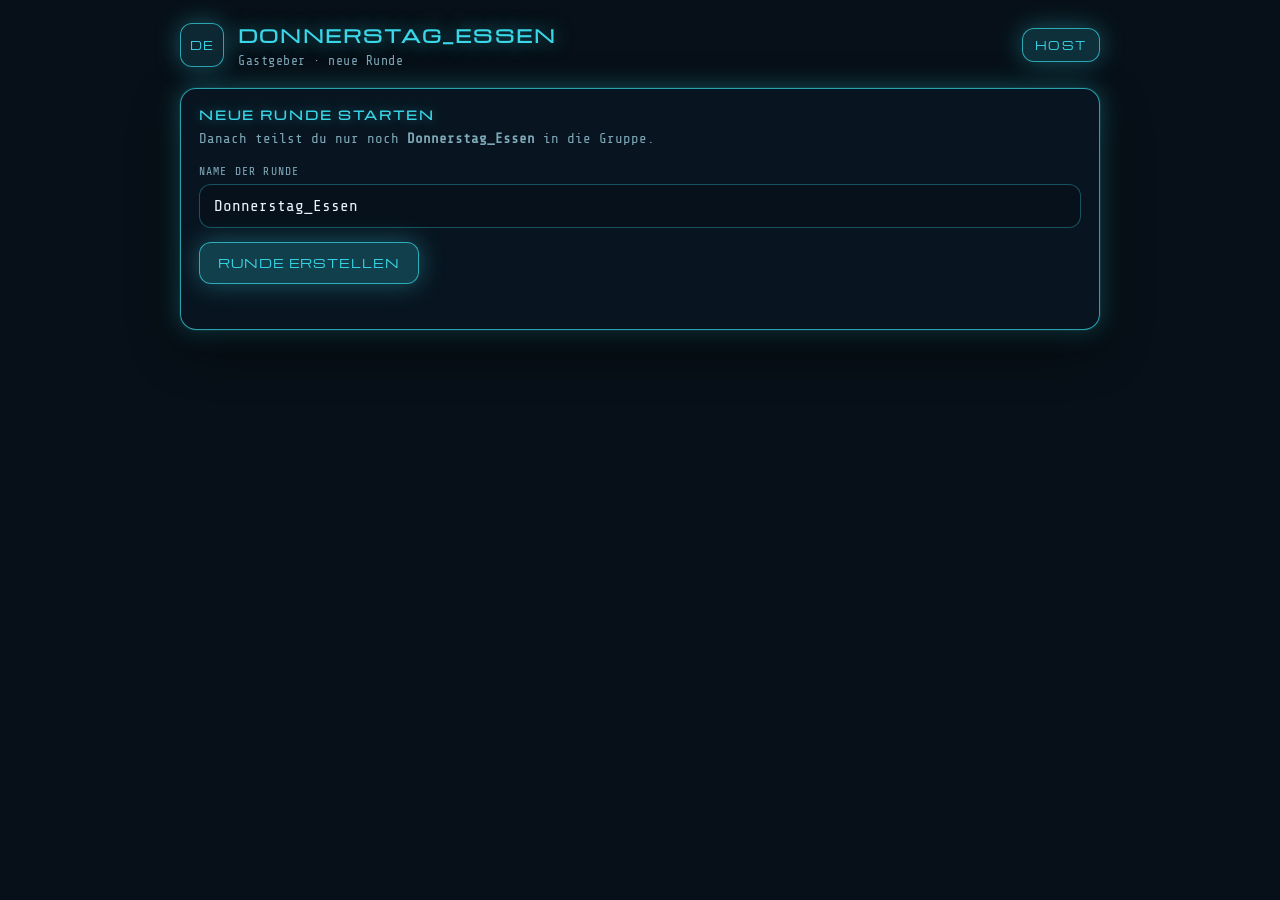
<file: start.html>
<!DOCTYPE html>
<html lang="de">
<head>
  <meta charset="UTF-8" />
  <meta name="viewport" content="width=device-width, initial-scale=1" />
  <meta http-equiv="Cache-Control" content="no-cache, no-store, must-revalidate" />
  <meta http-equiv="Pragma" content="no-cache" />
  <title>Gastgeber · Donnerstag_Essen</title>
  <link rel="preconnect" href="https://fonts.googleapis.com" />
  <link rel="preconnect" href="https://fonts.gstatic.com" crossorigin />
  <link href="https://fonts.googleapis.com/css2?family=Michroma&family=Share+Tech+Mono&display=swap" rel="stylesheet" />
  <link rel="stylesheet" href="css/alien-hud.css?v=1" />
</head>
<body>
  <main class="shell">
    <div class="brand">
      <div>
        <div class="brand-mark">DE</div>
        <div>
          <h1>DONNERSTAG_ESSEN</h1>
          <p>Gastgeber · neue Runde</p>
        </div>
      </div>
      <div class="live-pill">HOST</div>
    </div>

    <section class="panel">
      <h2>Neue Runde starten</h2>
      <p class="hint">Danach teilst du nur noch <strong>Donnerstag_Essen</strong> in die Gruppe.</p>
      <div class="field">
        <label for="title">Name der Runde</label>
        <input id="title" maxlength="80" value="Donnerstag_Essen" />
      </div>
      <div class="actions">
        <button class="btn btn-primary" id="create" type="button">Runde erstellen</button>
      </div>
      <div class="status" id="status"></div>
    </section>
  </main>
  <script type="module">
    import { saveHostKey, hostUrl, newId, setStatus } from "./js/shared.js";
    import { createRound } from "./js/store.js";

    const status = document.getElementById("status");
    document.getElementById("create").addEventListener("click", async () => {
      try {
        setStatus(status, "Runde wird angelegt…");
        const round = await createRound(document.getElementById("title").value);
        saveHostKey(round.id, newId(16));
        location.href = hostUrl(round.id);
      } catch (error) {
        setStatus(status, error.message, true);
      }
    });
  </script>
</body>
</html>
</file>
<file: css/alien-hud.css>
﻿:root {
  /* 1:1 App-Farben (KNX / Alien HUD) */
  --bg: #071018;
  --panel: rgba(11, 24, 36, 0.72);
  --panel2: rgba(14, 32, 48, 0.72);
  --line: rgba(57, 215, 232, 0.33);
  --line-strong: rgba(57, 215, 232, 0.72);
  --text: #e8f7ff;
  --muted: #7fa8b8;
  --accent: #39d7e8;
  --accent-2: #2a9bb0;
  --ok: #39d7e8;
  --warn: #ffb454;
  --danger: #ff6b8a;
  --glow: 0 0 24px rgba(57, 215, 232, 0.35);
  --radius: 16px;
  --font-display: "Michroma", "Segoe UI", sans-serif;
  --font-body: "Share Tech Mono", "Consolas", monospace;
}

* { box-sizing: border-box; }
html, body { height: 100%; }
body {
  margin: 0;
  color: var(--text);
  font-family: var(--font-body);
  background: var(--bg);
  min-height: 100%;
  overflow-x: hidden;
}

/* Glow / Aurora-Blobs */
.hud-aurora {
  position: fixed;
  inset: 0;
  z-index: 0;
  pointer-events: none;
  overflow: hidden;
  background: var(--bg);
}
.hud-aurora .blob {
  position: absolute;
  border-radius: 50%;
  filter: blur(40px);
  opacity: 0.55;
  animation: blobDrift 14s ease-in-out infinite;
}
.hud-aurora .b1 {
  width: 55vw; height: 55vw; left: -8%; top: -5%;
  background: radial-gradient(circle, rgba(57, 215, 232, 0.45), transparent 70%);
}
.hud-aurora .b2 {
  width: 48vw; height: 48vw; right: -12%; top: 5%;
  background: radial-gradient(circle, rgba(109, 97, 255, 0.35), transparent 70%);
  animation-delay: -3s;
}
.hud-aurora .b3 {
  width: 60vw; height: 60vw; left: 25%; top: 35%;
  background: radial-gradient(circle, rgba(57, 255, 154, 0.18), transparent 70%);
  animation-delay: -6s;
}
.hud-aurora .b4 {
  width: 45vw; height: 45vw; left: -5%; bottom: -10%;
  background: radial-gradient(circle, rgba(57, 215, 232, 0.28), transparent 70%);
  animation-delay: -9s;
}

@keyframes blobDrift {
  0%, 100% { transform: translate(0, 0) scale(1); }
  50% { transform: translate(4%, 6%) scale(1.08); }
}

/* Hex-Raster */
.hud-hex {
  position: fixed;
  inset: 0;
  z-index: 0;
  pointer-events: none;
  opacity: 0.7;
  background-image: url("data:image/svg+xml,%3Csvg xmlns='http://www.w3.org/2000/svg' width='56' height='100' viewBox='0 0 56 100'%3E%3Cpath fill='none' stroke='%2339d7e8' stroke-opacity='0.55' stroke-width='1' d='M28 2 L54 17 L54 47 L28 62 L2 47 L2 17 Z M28 62 L54 77 L54 107 L28 122 L2 107 L2 77 Z'/%3E%3C/svg%3E");
  background-size: 56px 100px;
}

/* CRT Scanlines */
.hud-crt {
  position: fixed;
  inset: 0;
  z-index: 0;
  pointer-events: none;
  background: repeating-linear-gradient(
    to bottom,
    rgba(0, 255, 154, 0.035) 0px,
    rgba(0, 255, 154, 0.035) 1px,
    transparent 1px,
    transparent 4px
  );
  mix-blend-mode: screen;
}

/* Alien Scan Sweeps */
.hud-scan-h,
.hud-scan-h2,
.hud-scan-v {
  position: fixed;
  pointer-events: none;
  z-index: 0;
}
.hud-scan-h {
  left: 0; right: 0; height: 80px;
  background: linear-gradient(
    to bottom,
    transparent,
    rgba(57, 255, 200, 0.08),
    rgba(57, 255, 200, 0.45),
    rgba(57, 255, 200, 0.08),
    transparent
  );
  animation: scanH 22s linear infinite;
}
.hud-scan-h2 {
  left: 0; right: 0; height: 36px;
  background: linear-gradient(
    to bottom,
    transparent,
    rgba(57, 215, 232, 0.35),
    transparent
  );
  animation: scanH 28s linear infinite;
  animation-delay: -12s;
}
.hud-scan-v {
  top: 0; bottom: 0; width: 48px;
  background: linear-gradient(
    to right,
    transparent,
    rgba(57, 255, 200, 0.22),
    transparent
  );
  animation: scanV 32s linear infinite;
}

@keyframes scanH {
  0% { top: -80px; }
  100% { top: 110%; }
}
@keyframes scanV {
  0% { left: -48px; }
  100% { left: 110%; }
}

/* Daten-Spalten */
.knx-stream {
  position: fixed;
  top: 0;
  bottom: 0;
  width: min(140px, 22vw);
  z-index: 0;
  pointer-events: none;
  overflow: hidden;
  font-family: var(--font-body);
  font-size: 11px;
  line-height: 1.55;
  color: rgba(57, 215, 232, 0.55);
  white-space: pre;
}
.knx-stream.left { left: 4px; text-align: left; }
.knx-stream.right { right: 4px; text-align: right; color: rgba(57, 215, 232, 0.42); }
.knx-stream .track {
  display: block;
  animation: knxScroll 16s linear infinite;
}
.knx-stream.right .track { animation-duration: 20s; animation-direction: reverse; }

@keyframes knxScroll {
  from { transform: translateY(0); }
  to { transform: translateY(-50%); }
}

a { color: var(--accent); text-decoration: none; }
button, input, textarea { font: inherit; color: inherit; }

.shell {
  width: min(920px, calc(100% - 28px));
  margin: 0 auto;
  padding: 22px 0 56px;
  position: relative;
  z-index: 2;
}

.tile-grid {
  display: grid;
  grid-template-columns: 1fr 1.4fr;
  gap: 12px;
}
@media (max-width: 720px) {
  .tile-grid { grid-template-columns: 1fr; }
}
.panel.tile {
  min-height: 120px;
  display: flex;
  flex-direction: column;
  justify-content: center;
}

.brand {
  display: flex;
  align-items: center;
  justify-content: space-between;
  gap: 14px;
  margin-bottom: 20px;
  animation: rise 0.5s ease both;
}

.brand > div:first-child {
  display: flex;
  align-items: center;
  gap: 14px;
  min-width: 0;
}

.brand-mark {
  width: 44px;
  height: 44px;
  flex: 0 0 auto;
  border-radius: 12px;
  display: grid;
  place-items: center;
  background: rgba(57, 215, 232, 0.12);
  border: 1.5px solid var(--line-strong);
  box-shadow: var(--glow);
  font-family: var(--font-display);
  font-size: 11px;
  letter-spacing: 0.08em;
  color: var(--accent);
}

.brand h1 {
  margin: 0;
  font-family: var(--font-display);
  font-size: clamp(0.85rem, 2.5vw, 1.15rem);
  letter-spacing: 0.12em;
  text-transform: uppercase;
  color: var(--accent);
  text-shadow: 0 0 18px rgba(57, 215, 232, 0.55);
}

.brand p {
  margin: 5px 0 0;
  color: var(--muted);
  font-size: 0.82rem;
  letter-spacing: 0.04em;
}

.live-pill {
  border: 1.5px solid var(--line-strong);
  background: rgba(57, 215, 232, 0.16);
  color: var(--accent);
  border-radius: 12px;
  padding: 8px 12px;
  font-family: var(--font-display);
  font-size: 0.7rem;
  letter-spacing: 0.14em;
  box-shadow: var(--glow);
  text-transform: uppercase;
  white-space: nowrap;
}

.panel {
  background: var(--panel);
  border: 1.5px solid var(--line-strong);
  border-radius: var(--radius);
  padding: 18px;
  backdrop-filter: blur(12px);
  -webkit-backdrop-filter: blur(12px);
  box-shadow:
    0 0 0 1px rgba(57, 215, 232, 0.08),
    0 18px 50px rgba(0, 0, 0, 0.45),
    var(--glow);
  animation: rise 0.55s ease both;
}

.panel + .panel { margin-top: 14px; }

.panel h2 {
  margin: 0 0 6px;
  font-family: var(--font-display);
  font-size: 0.72rem;
  letter-spacing: 0.18em;
  text-transform: uppercase;
  color: var(--accent);
  text-shadow: 0 0 12px rgba(57, 215, 232, 0.4);
}

.panel .hint {
  margin: 0 0 16px;
  color: var(--muted);
  line-height: 1.45;
  font-size: 0.88rem;
}

.grid-2 {
  display: grid;
  grid-template-columns: 1.1fr 0.9fr;
  gap: 16px;
}

@media (max-width: 820px) {
  .grid-2 { grid-template-columns: 1fr; }
  .knx-stream { width: 56px; font-size: 8px; opacity: 0.85; }
}

label {
  display: block;
  margin: 0 0 6px;
  color: var(--muted);
  font-size: 0.72rem;
  letter-spacing: 0.1em;
  text-transform: uppercase;
}

.field { margin-bottom: 14px; }

input, textarea {
  width: 100%;
  border-radius: 12px;
  border: 1px solid var(--line);
  background: rgba(8, 18, 28, 0.82);
  padding: 12px 14px;
  outline: none;
  transition: border-color 0.2s ease, box-shadow 0.2s ease;
}

input:focus, textarea:focus {
  border-color: var(--line-strong);
  box-shadow: 0 0 0 3px rgba(57, 215, 232, 0.14), var(--glow);
}

textarea { min-height: 110px; resize: vertical; }

.row {
  display: grid;
  grid-template-columns: 1.6fr 0.5fr 0.7fr auto;
  gap: 8px;
  align-items: end;
  margin-bottom: 8px;
}

@media (max-width: 640px) {
  .row { grid-template-columns: 1fr 1fr; }
  .row .span-all { grid-column: 1 / -1; }
}

.actions {
  display: flex;
  flex-wrap: wrap;
  gap: 10px;
  margin-top: 8px;
}

.btn {
  appearance: none;
  border: 1.5px solid var(--line-strong);
  background: rgba(57, 215, 232, 0.08);
  color: var(--text);
  border-radius: 12px;
  padding: 12px 18px;
  cursor: pointer;
  letter-spacing: 0.08em;
  font-family: var(--font-display);
  font-size: 0.72rem;
  text-transform: uppercase;
  transition: transform 0.15s ease, box-shadow 0.2s ease, background 0.2s ease;
}

.btn:hover {
  transform: translateY(-1px);
  box-shadow: var(--glow);
  background: rgba(57, 215, 232, 0.18);
}

.btn:active { transform: translateY(0); }

.btn-primary {
  background: rgba(57, 215, 232, 0.22);
  color: var(--accent);
  border-color: var(--line-strong);
  box-shadow: var(--glow);
}

.btn-ghost { background: rgba(12, 26, 40, 0.55); }

.btn-danger {
  border-color: rgba(255, 107, 138, 0.45);
  background: rgba(255, 107, 138, 0.12);
  color: #ffd0da;
}

.btn-small { padding: 8px 12px; font-size: 0.68rem; }

.stats {
  display: grid;
  grid-template-columns: repeat(3, 1fr);
  gap: 10px;
  margin-bottom: 16px;
}

@media (max-width: 640px) {
  .stats { grid-template-columns: 1fr; }
}

.stat {
  border: 1px solid var(--line);
  border-radius: 12px;
  padding: 14px;
  background: var(--panel2);
}

.stat strong {
  display: block;
  margin-top: 6px;
  font-family: var(--font-display);
  font-size: 1.05rem;
  letter-spacing: 0.06em;
  color: var(--accent);
  text-shadow: 0 0 12px rgba(57, 215, 232, 0.4);
}

.order-card {
  border: 1px solid var(--line);
  border-radius: 12px;
  padding: 14px;
  margin-bottom: 10px;
  background: var(--panel2);
  animation: rise 0.35s ease both;
}

.order-card header {
  display: flex;
  justify-content: space-between;
  gap: 10px;
  align-items: baseline;
  margin-bottom: 8px;
}

.order-card h3 {
  margin: 0;
  font-family: var(--font-display);
  font-size: 0.8rem;
  letter-spacing: 0.1em;
  color: var(--accent);
  text-transform: uppercase;
}

.order-card ul { margin: 0; padding: 0; list-style: none; }

.order-card li {
  display: flex;
  justify-content: space-between;
  gap: 12px;
  padding: 6px 0;
  border-top: 1px solid rgba(57, 215, 232, 0.1);
  color: #d5e6f7;
}

.order-card .note {
  color: var(--muted);
  font-size: 0.86rem;
}

.total-bar {
  margin-top: 14px;
  padding: 14px 16px;
  border-radius: 12px;
  border: 1.5px solid var(--line-strong);
  background: rgba(57, 215, 232, 0.12);
  display: flex;
  justify-content: space-between;
  align-items: center;
  font-family: var(--font-display);
  letter-spacing: 0.1em;
  font-size: 0.78rem;
  color: var(--accent);
  box-shadow: var(--glow);
  text-transform: uppercase;
}

.share-box {
  display: flex;
  gap: 8px;
  flex-wrap: wrap;
}

.share-box input { flex: 1 1 220px; }

.status {
  min-height: 1.2em;
  margin-top: 10px;
  color: var(--ok);
  font-size: 0.88rem;
}

.status.error { color: var(--danger); }
.empty { color: var(--muted); padding: 18px 4px; }

.pill {
  display: inline-flex;
  align-items: center;
  gap: 8px;
  padding: 6px 10px;
  border-radius: 999px;
  border: 1px solid var(--line);
  color: var(--muted);
  font-size: 0.8rem;
}

.pill .dot {
  width: 8px;
  height: 8px;
  border-radius: 50%;
  background: var(--ok);
  box-shadow: 0 0 10px var(--ok);
  animation: pulse 1.8s ease-in-out infinite;
}

@keyframes rise {
  from { opacity: 0; transform: translateY(8px); }
  to { opacity: 1; transform: translateY(0); }
}

@keyframes pulse {
  0%, 100% { opacity: 0.55; transform: scale(0.9); }
  50% { opacity: 1; transform: scale(1.15); }
}
</file>
